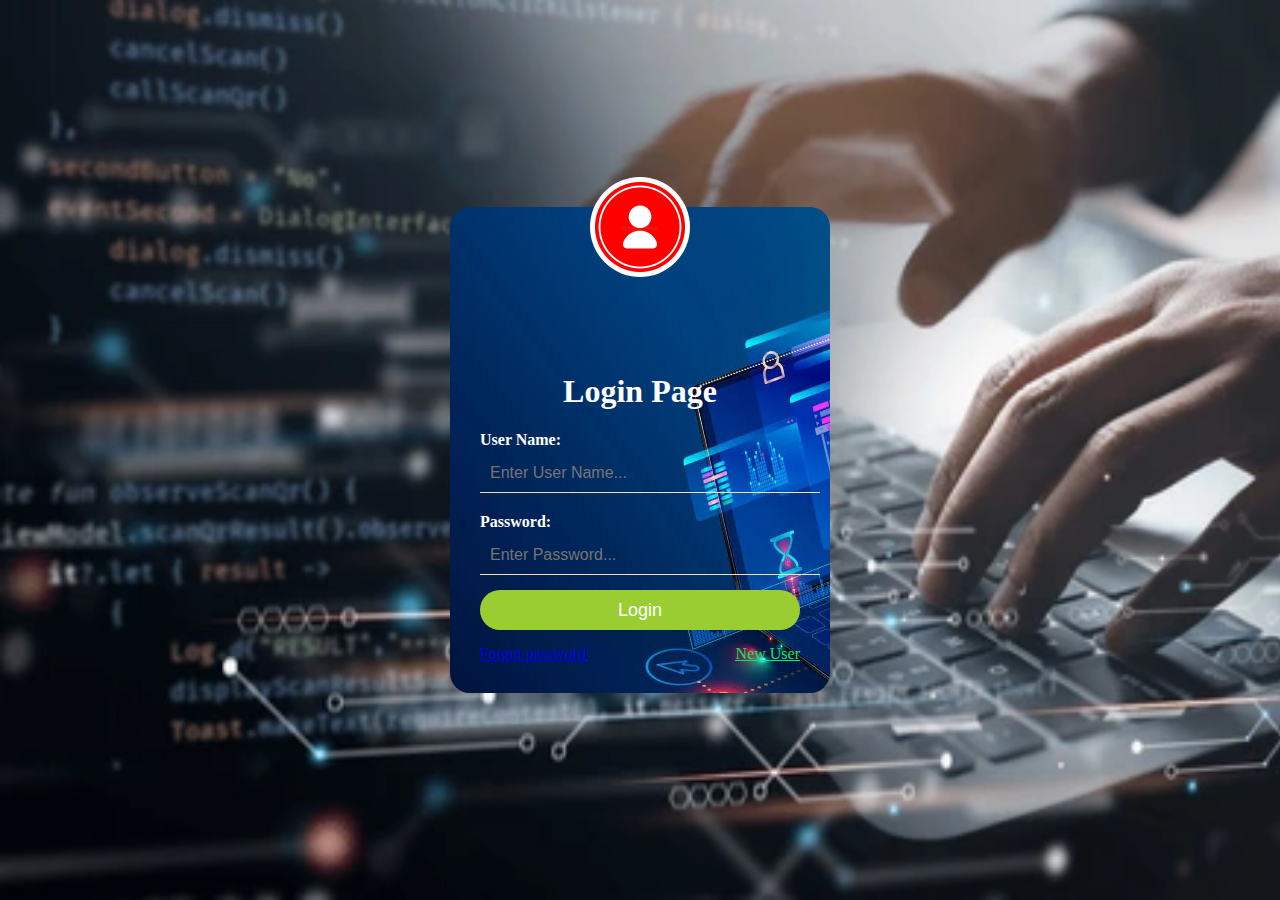
<file: index.html>
<!DOCTYPE html>
<html lang="en">
  <head>
    <meta charset="UTF-8" />
    <meta name="viewport" content="width=device-width, initial-scale=1.0" />
    <title>Document</title>
    <link rel="stylesheet" href="style.css" />
  </head>
  <body>
   

    <div class="container">
      <div class="loginbox">
        <img src="/images/user-icon.webp" class="avatar" />
        <h1>Login Page</h1>
        <form>
          <p>User Name:</p>
          <input type="text" name="username" placeholder="Enter User Name..." />
          <p>Password:</p>
          <input
            type="password"
            name="password"
            placeholder="Enter Password..."
          />
          <input type="submit" value="Login"/>
          <div class="sideby">
            <a href="forgetpassword.html">Forgot password</a>
            <a href="register.html" style="color: rgb(21, 227, 100);">New User</a>
          </div>
        </form>
      </div>
    </div>
  </body>
</html>
</file>
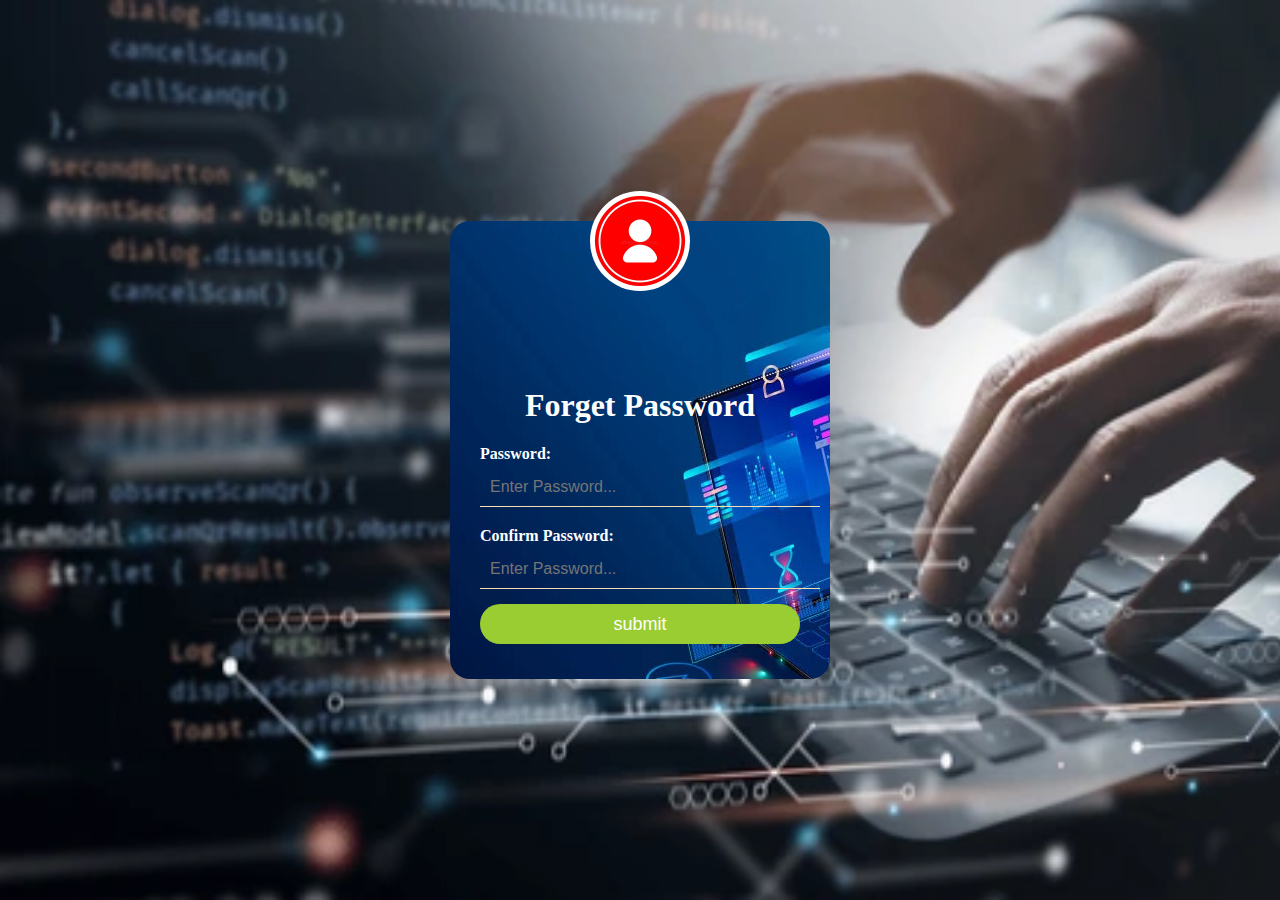
<file: forgetpassword.html>
<!DOCTYPE html>
<html lang="en">
  <head>
    <meta charset="UTF-8" />
    <meta name="viewport" content="width=device-width, initial-scale=1.0" />
    <title>Document</title>
    <link rel="stylesheet" href="style.css" />
  </head>
  <body>
   

    <div class="container">
      <div class="loginbox">
        <img src="/images/user-icon.webp" class="avatar" />
        <h1>Forget Password</h1>
        <form>
          
          <p>Password:</p>
          <input
            type="password"
            name="password"
            placeholder="Enter Password..."
          />
          <p> Confirm Password:</p>
          <input
            type="password"
            name="confirm password"
            placeholder="Enter Password..."
          />
          <input type="submit" value="submit"/>
         
        </form>
      </div>
    </div>
  </body>
</html>
</file>
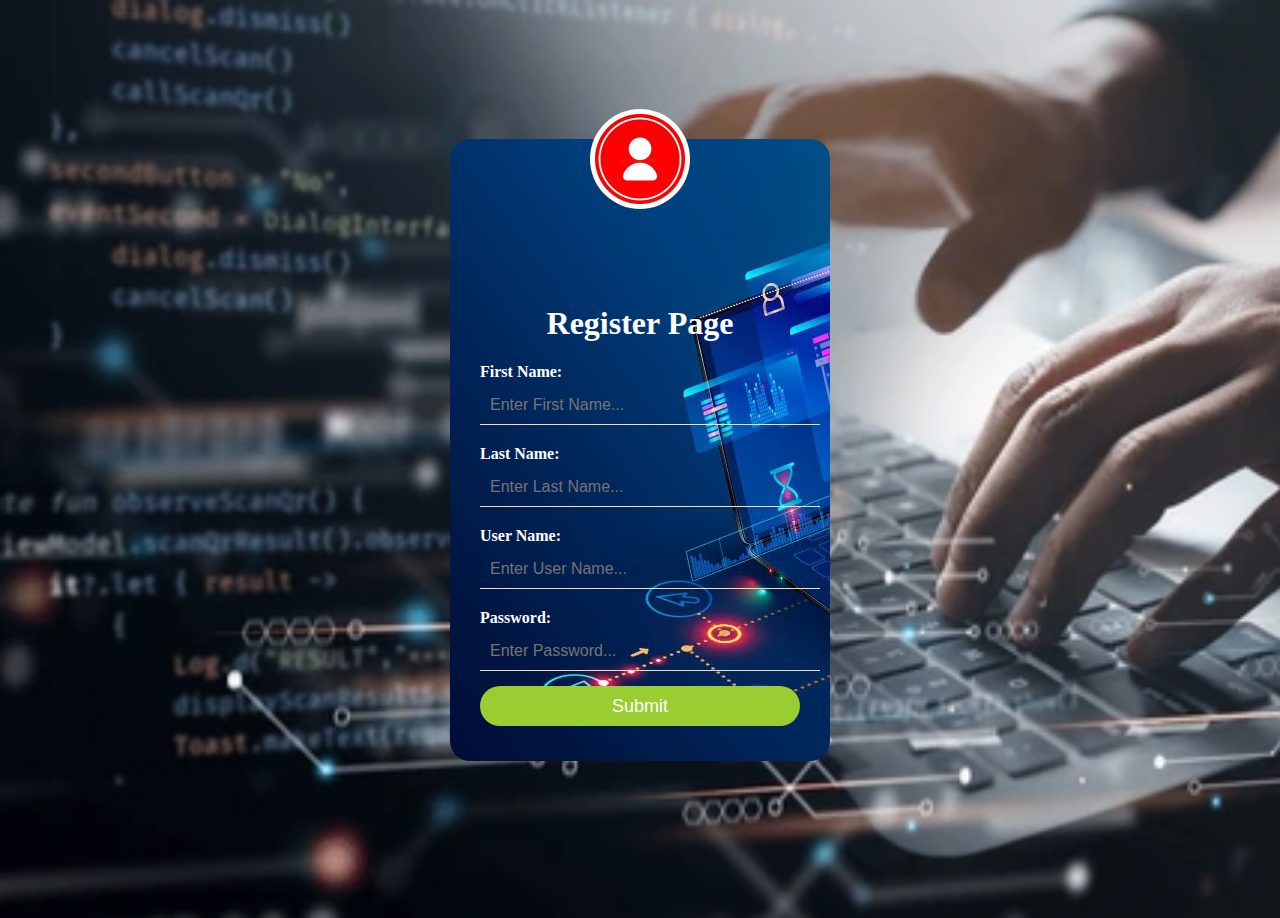
<file: register.html>
<!DOCTYPE html>
<html lang="en">
  <head>
    <meta charset="UTF-8" />
    <meta name="viewport" content="width=device-width, initial-scale=1.0" />
    <title>Document</title>
    <link rel="stylesheet" href="style.css" />
  </head>
  <body>
   

    <div class="container">
      <div class="loginbox">
        <img src="/images/user-icon.webp" class="avatar" />
        <h1>Register Page</h1>
        <form>
          <p>First Name:</p>
          <input type="text" name="Firstname" placeholder="Enter First Name..." />
          
          <p>Last Name:</p>
          <input type="text" name="Lastname" placeholder="Enter Last Name..." />
          <p>User Name:</p>
          <input type="text" name="username" placeholder="Enter User Name..." />
          <p>Password:</p>
          <input
            type="password"
            name="password"
            placeholder="Enter Password..."
          />
          <input type="submit" value="Submit"/>
         
        </form>
      </div>
    </div>y
  </body>
</html>
</file>
<file: style.css>
body{
    margin: 0;
    padding: 0;
    background-image: url("/images/image.webp");
    background-size: cover;
    background-repeat: no-repeat;

}
.container{
    display: flex;
    justify-content: center;
    align-items: center;
    height: 100vh;
    
}
.loginbox{
    /* background-color: chocolate; */
    background-image: url("/images/image2.webp");
    color: white;
    width: 320px;
    padding: 40px 30px 20px 30px;
    border-radius: 20px;
    text-align: center;
}
.avatar{
    width: 100px;
    height: 100px;
    border-radius: 50%;
    position: relative;
    top: -70px;
}
.h1{
    padding: 0;
    font-size: 24px;
    margin: -40px;
}
.loginbox p{
    font-weight: bold;
    text-align: left;
    padding: 0;
    margin: 5px 0;
}
.loginbox input{
    width: 100%;
    margin-bottom: 15px;
    padding: 10px;
    border: none;
    border-bottom: 1px solid wheat;
    background: transparent;
    outline: none;
    color: #fff;
    font-size: 16px;
}
.loginbox input[type='submit']{
    background-color: yellowgreen;
    color: #fff;
    font-size: 18px;
    border-radius: 20px;
    outline: none;
    border: none;
    height: 40px;
    cursor: pointer;

}
.loginbox input[type='submit']:hover{
    background-color: rebeccapurple;
    color: black;
}
.sideby{
    display: flex;
    flex-direction: row;
    justify-content: space-between;
    margin-bottom:10px;
    text-decoration:underline ;
    
}
.sideby a :hover{
   color: blueviolet;
}
</file>
